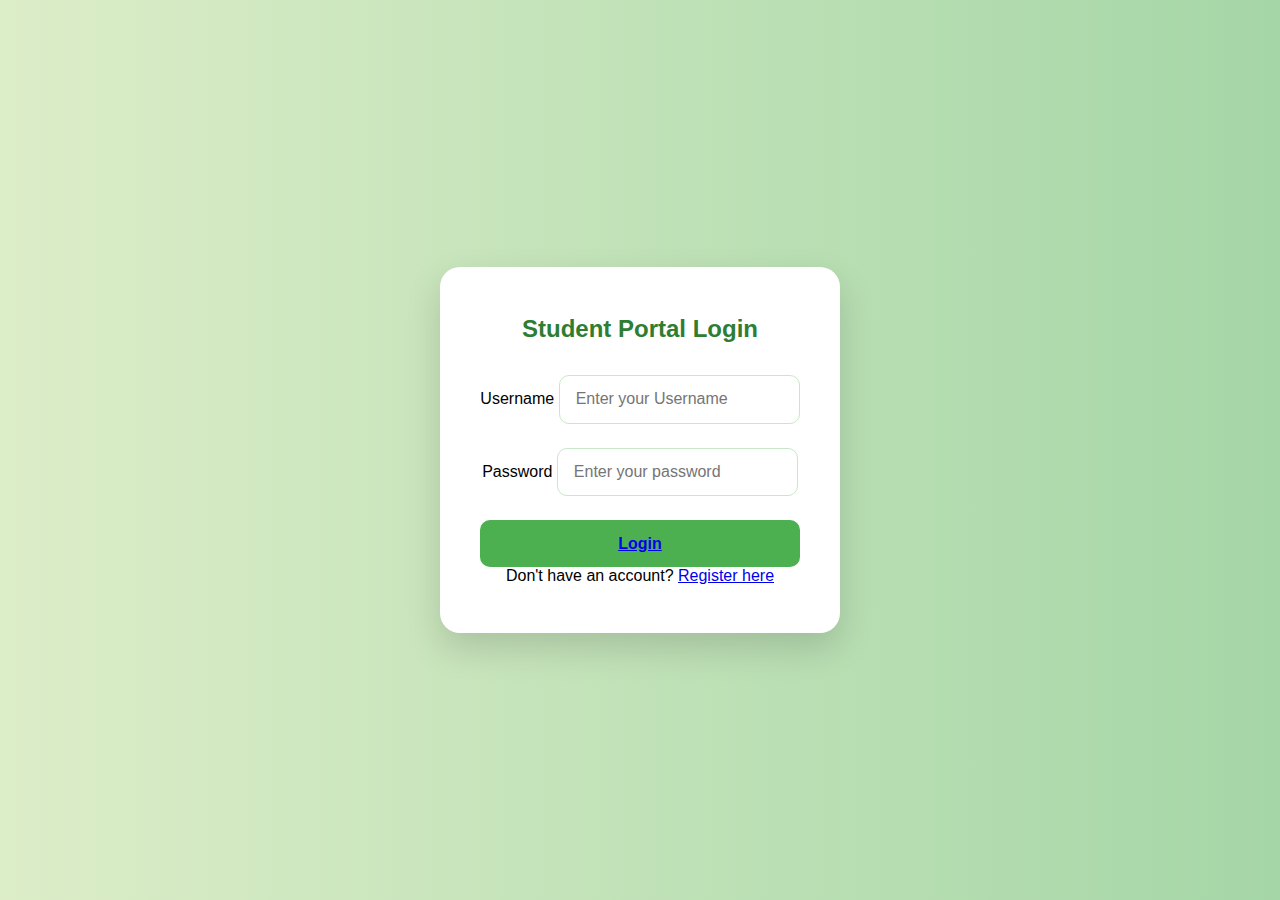
<file: index.html>
<!DOCTYPE html>
<html lang="en">
<head>
  <meta charset="UTF-8" />
  <meta name="viewport" content="width=device-width, initial-scale=1.0"/>
  <title>Student Portal Login</title>
  <link rel="stylesheet" href="index.css">
</head>
<body>
  <div class="login-container">
    <h2>Student Portal Login</h2>
    <form action="dashboard.html" method="post">
      <div class="input-group">
        <label for="username">Username</label>
        <input type="text" id="username" name="username" placeholder="Enter your Username" required />
      </div>
      <div class="input-group">
        <label for="password">Password</label>
        <input type="password" id="password" name="password" placeholder="Enter your password" required />
      </div>
      <button class="Login" type="submit"><a href="dashboard.html">Login</a></button>
    </form>
    <div class="register-link">
      <p>Don't have an account? <a href="reg.html">Register here</a></p>
    </div>
  </div>
</body>
</html>
</file>
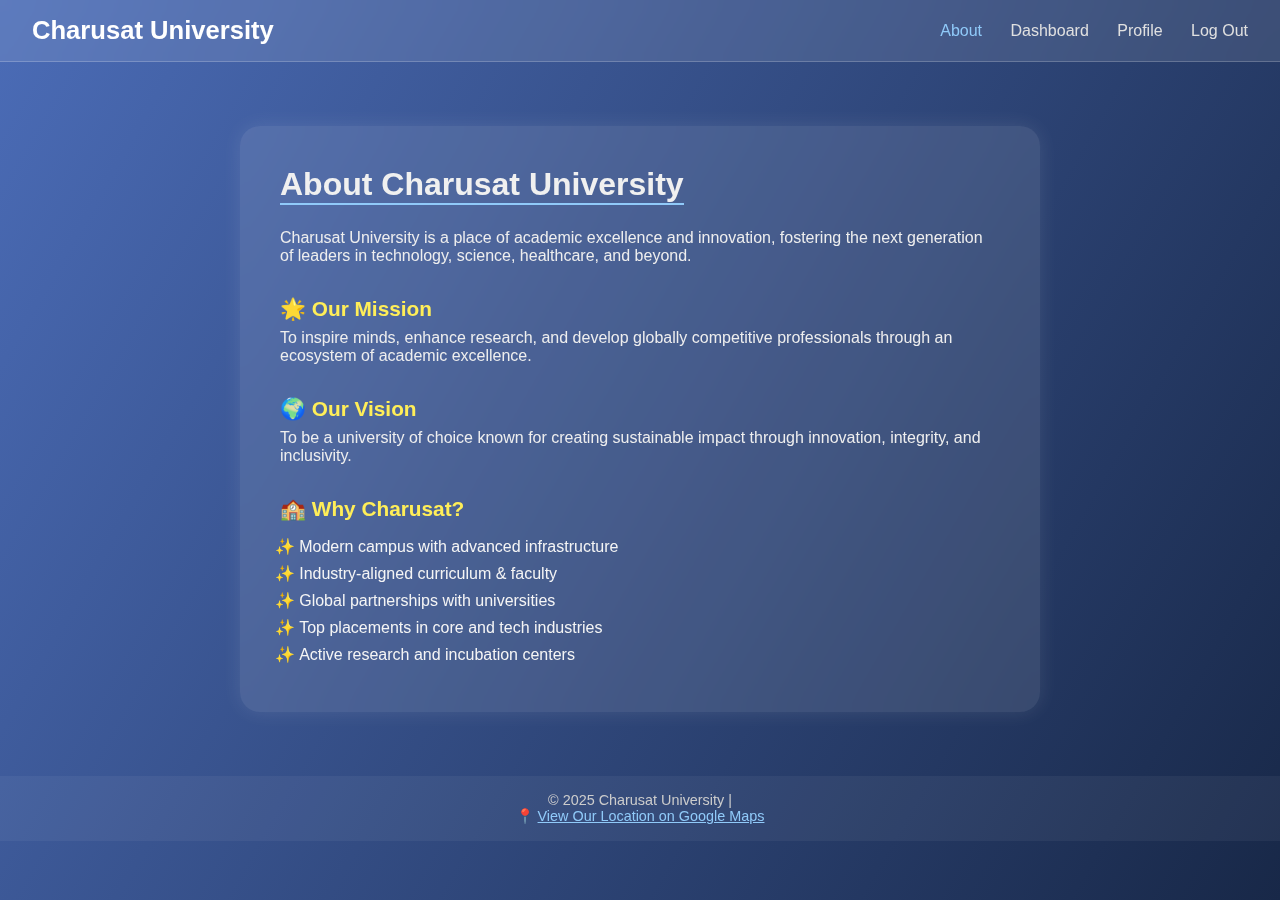
<file: aboutus.html>
<!DOCTYPE html>
<html lang="en">
<head>
  <meta charset="UTF-8" />
  <title>About Us - Charusat University</title>
  <link rel="stylesheet" href="aboutus.css" />
</head>
<body>
  <div class="background"></div>

  <header class="navbar">
    <h1>Charusat University</h1>
    <nav>
      
      <a href="aboutus.html" class="active">About</a>
      <a href="dashboard.html">Dashboard</a>
      <a href="studentprofile.html">Profile</a>
      <a href="index.html">Log Out</a>
    </nav>
  </header>

  <main class="glass-card">
    <h2>About Charusat University</h2>
    <p>Charusat University is a place of academic excellence and innovation, fostering the next generation of leaders in technology, science, healthcare, and beyond.</p>

    <h3>🌟 Our Mission</h3>
    <p>To inspire minds, enhance research, and develop globally competitive professionals through an ecosystem of academic excellence.</p>

    <h3>🌍 Our Vision</h3>
    <p>To be a university of choice known for creating sustainable impact through innovation, integrity, and inclusivity.</p>

    <h3>🏫 Why Charusat?</h3>
    <ul>
      <li>Modern campus with advanced infrastructure</li>
      <li>Industry-aligned curriculum & faculty</li>
      <li>Global partnerships with universities</li>
      <li>Top placements in core and tech industries</li>
      <li>Active research and incubation centers</li>
    </ul>
  </main>

  <footer>
    <p>&copy; 2025 Charusat University | </p>
   
  
  <p>
    📍 <a href="https://www.bing.com/maps?q=charusat+university&FORM=HDRSC6&cp=22.602344%7E72.820494&lvl=16.0" target="_blank" style="color: #90caf9; text-decoration: underline;">
      View Our Location on Google Maps
    </a>
  </p>



  </footer>
</body>
</html>
</file>
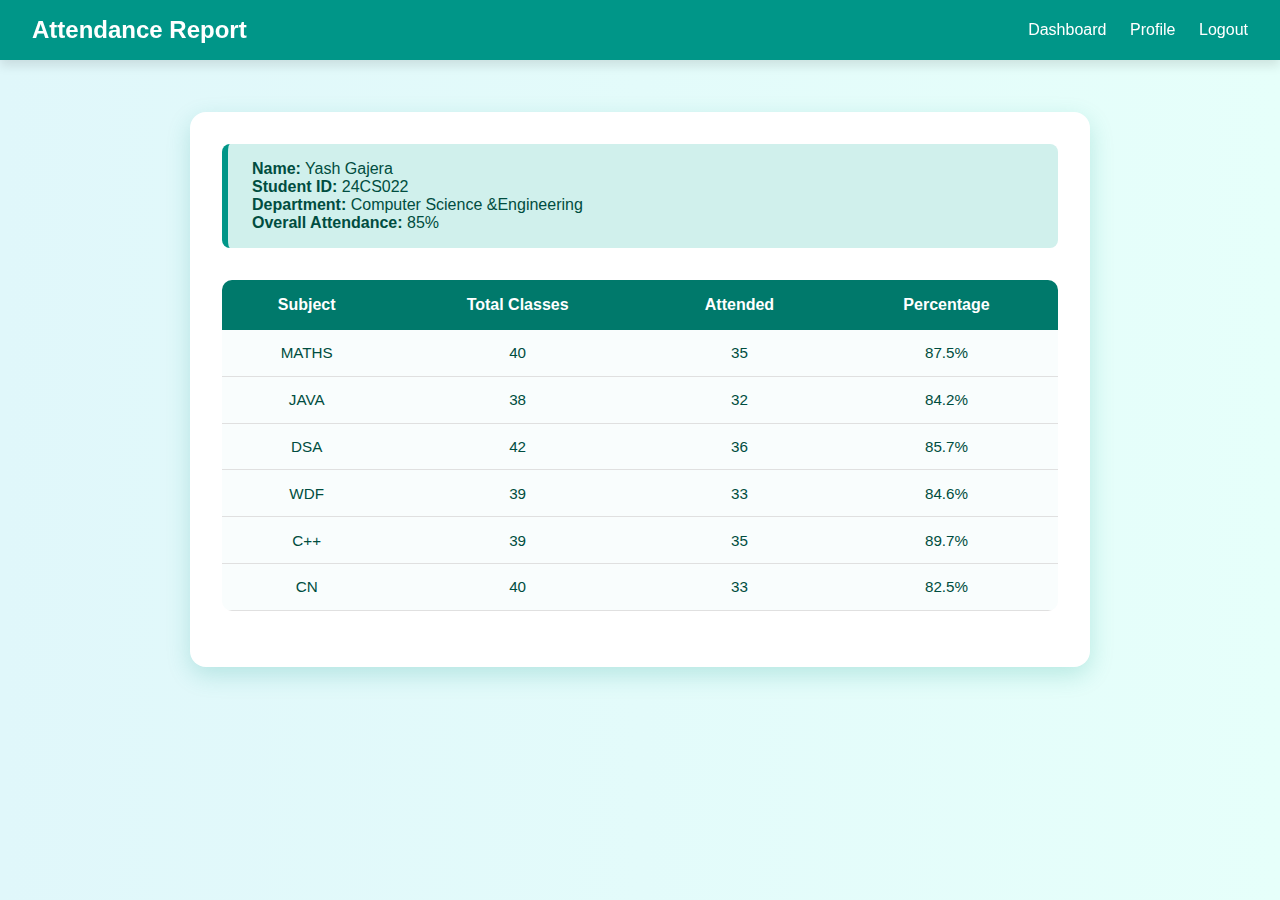
<file: attendance.html>
<!DOCTYPE html>
<html lang="en">
<head>
  <meta charset="UTF-8" />
  <meta name="viewport" content="width=device-width, initial-scale=1.0"/>
  <title>Attendance Report</title>
  <link rel="stylesheet" href="attendance.css" />
</head>
<body>
  <nav class="navbar">
    <h1>Attendance Report</h1>
    <div class="menu">
      <a href="dashboard.html">Dashboard</a>
      <a href="studentprofile.html">Profile</a>
      <a href="index.html">Logout</a>
    </div>
  </nav>

  <div class="attendance-container">
    <div class="student-info">
      <p><strong>Name:</strong> Yash Gajera</p>
      <p><strong>Student ID:</strong> 24CS022</p>
      <p><strong>Department:</strong> Computer Science &Engineering</p>
      <p><strong>Overall Attendance:</strong> 85%</p>
    </div>

    <table class="attendance-table">
      <thead>
        <tr>
          <th>Subject</th>
          <th>Total Classes</th>
          <th>Attended</th>
          <th>Percentage</th>
        </tr>
      </thead>
      <tbody>
        <tr>
          <td>MATHS</td>
          <td>40</td>
          <td>35</td>
          <td>87.5%</td>
        </tr>
        <tr>
          <td>JAVA</td>
          <td>38</td>
          <td>32</td>
          <td>84.2%</td>
        </tr>
        <tr>
          <td>DSA</td>
          <td>42</td>
          <td>36</td>
          <td>85.7%</td>
        </tr>
        <tr>
          <td>WDF</td>
          <td>39</td>
          <td>33</td>
          <td>84.6%</td>
        </tr>
        <tr>
          <td>C++</td>
          <td>39</td>
          <td>35</td>
          <td>89.7%</td>
        </tr>
        <tr>
          <td>CN</td>
          <td>40</td>
          <td>33</td>
          <td>82.5%</td>
        </tr>
      </tbody>
    </table>
  </div>
</body>
</html>
</file>
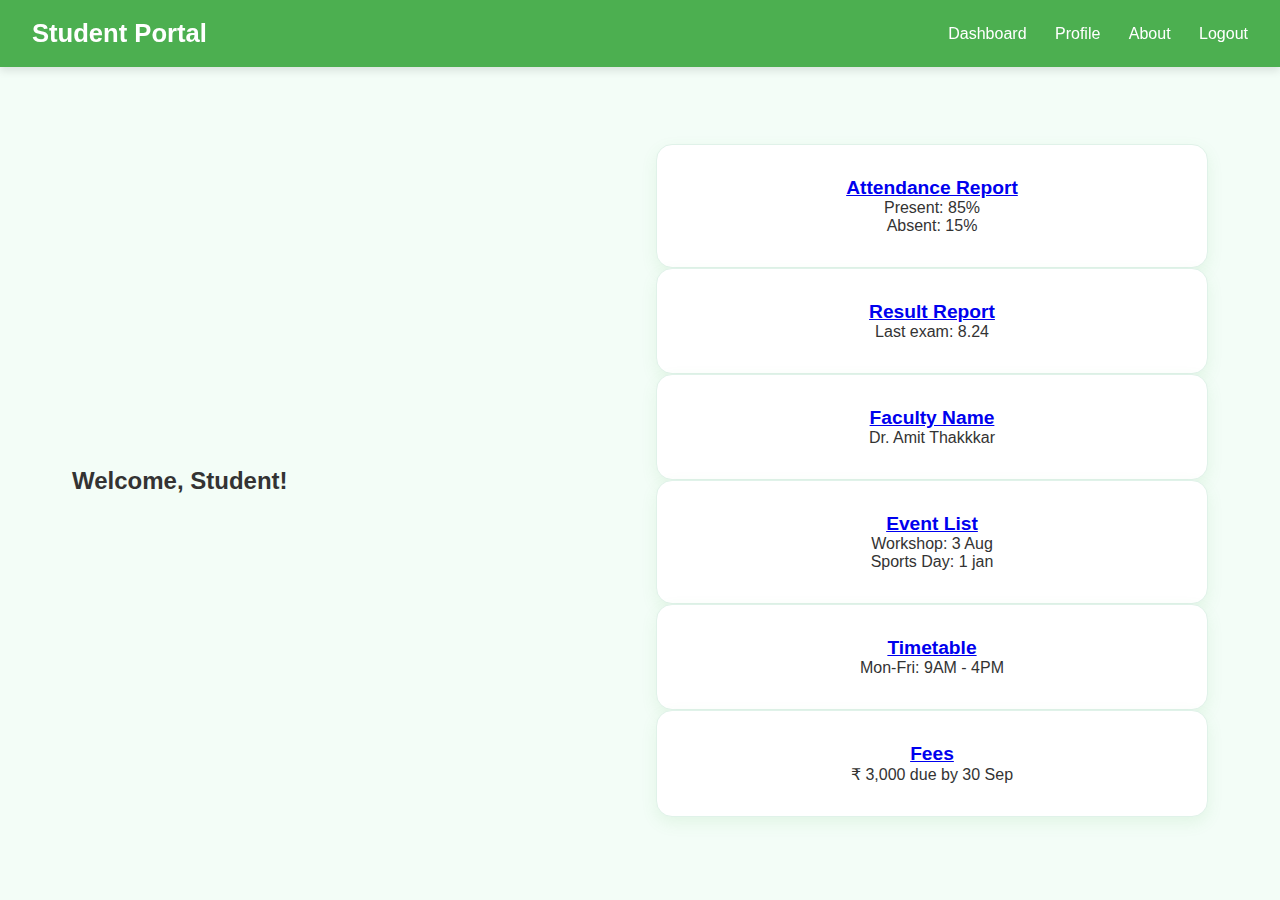
<file: dashboard.html>
<!DOCTYPE html>
<html lang="en">
<head>
  <meta charset="UTF-8" />
  <meta name="viewport" content="width=device-width, initial-scale=1.0"/>
  <title>Student Dashboard</title>
  <link rel="stylesheet" href="dashboard.css" />
</head>
<body>
  <nav class="navbar">
    <h1>Student Portal</h1>
    <div class="menu">
      <a href="dashboard.html">Dashboard</a>
      <a href="studentprofile.html"> Profile</a>

      <a href="aboutus.html" class="active">About</a>
      <a href="index.html">Logout</a>
    </div>
  </nav>

  <div class="dashboard-container">
    <h2 class="Heading">Welcome, Student!</h2>
    <div class="cards">
      <div class="card">
        <h3 ><a href = "attendance.html">Attendance Report</a> </h3>
        <p>Present: 85%<br>Absent: 15%</p>
      </div>
      <div class="card">
        <h3><a href = "result.html">Result Report</a></h3>
        <p>Last exam: 8.24<br>
      </div>
      <div class="card">
        <h3><a href  = "facultydetails.html">Faculty Name</a></h3>
        <p>Dr. Amit Thakkkar</p>
      </div>
      <div class="card">
        <h3><a href = "event.html">Event List</a></h3>
        <p>Workshop: 3 Aug<br>Sports Day: 1 jan</p>
      </div>
      <div class="card">
        <h3><a href = "timetable.html">Timetable</a></h3>
        <p>Mon-Fri: 9AM - 4PM</p>
      </div>
      <div class="card">
        <h3><a href="fees.html"> Fees</a></h3>
        <p>₹ 3,000 due by 30 Sep</p>
      </div>
    </div>
  </div>
</body>
</html>
</file>
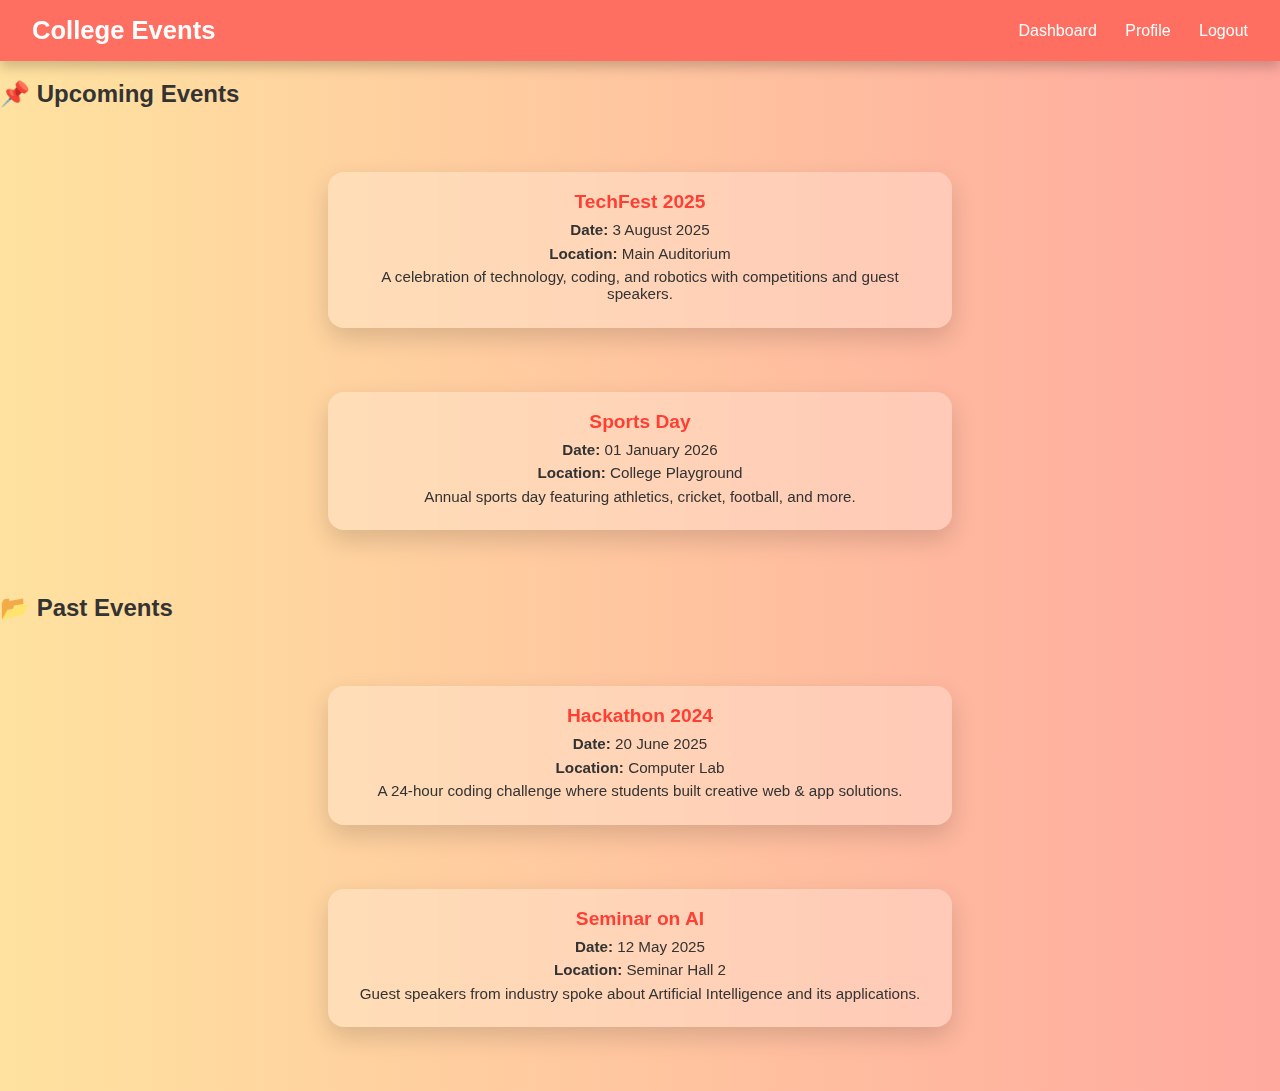
<file: event.html>
<!DOCTYPE html>
<html lang="en">
<head>
  <meta charset="UTF-8" />
  <meta name="viewport" content="width=device-width, initial-scale=1.0"/>
  <title>College Event List</title>
  <link rel="stylesheet" href="event.css" />
</head>
<body>
  <nav class="navbar">
    <h1>College Events</h1>
    <div class="menu">
      <a href="dashboard.html">Dashboard</a>
      <a href="studentprofile.html">Profile</a>
      <a href="index.html">Logout</a>
    </div>
  </nav>

  <div class="events-container">
    <section class="event-section">
      <h2>📌 Upcoming Events</h2>
      <div class="event-card">
        <h3>TechFest 2025</h3>
        <p><strong>Date:</strong> 3 August 2025</p>
        <p><strong>Location:</strong> Main Auditorium</p>
        <p>A celebration of technology, coding, and robotics with competitions and guest speakers.</p>
      </div>

      <div class="event-card">
        <h3>Sports Day</h3>
        <p><strong>Date:</strong> 01 January 2026</p>
        <p><strong>Location:</strong> College Playground</p>
        <p>Annual sports day featuring athletics, cricket, football, and more.</p>
      </div>
    </section>

    <section class="event-section">
      <h2>📂 Past Events</h2>
      <div class="event-card past">
        <h3>Hackathon 2024</h3>
        <p><strong>Date:</strong> 20 June 2025</p>
        <p><strong>Location:</strong> Computer Lab</p>
        <p>A 24-hour coding challenge where students built creative web & app solutions.</p>
      </div>

      <div class="event-card past">
        <h3>Seminar on AI</h3>
        <p><strong>Date:</strong> 12 May 2025</p>
        <p><strong>Location:</strong> Seminar Hall 2</p>
        <p>Guest speakers from industry spoke about Artificial Intelligence and its applications.</p>
      </div>
    </section>
  </div>
</body>
</html>
</file>
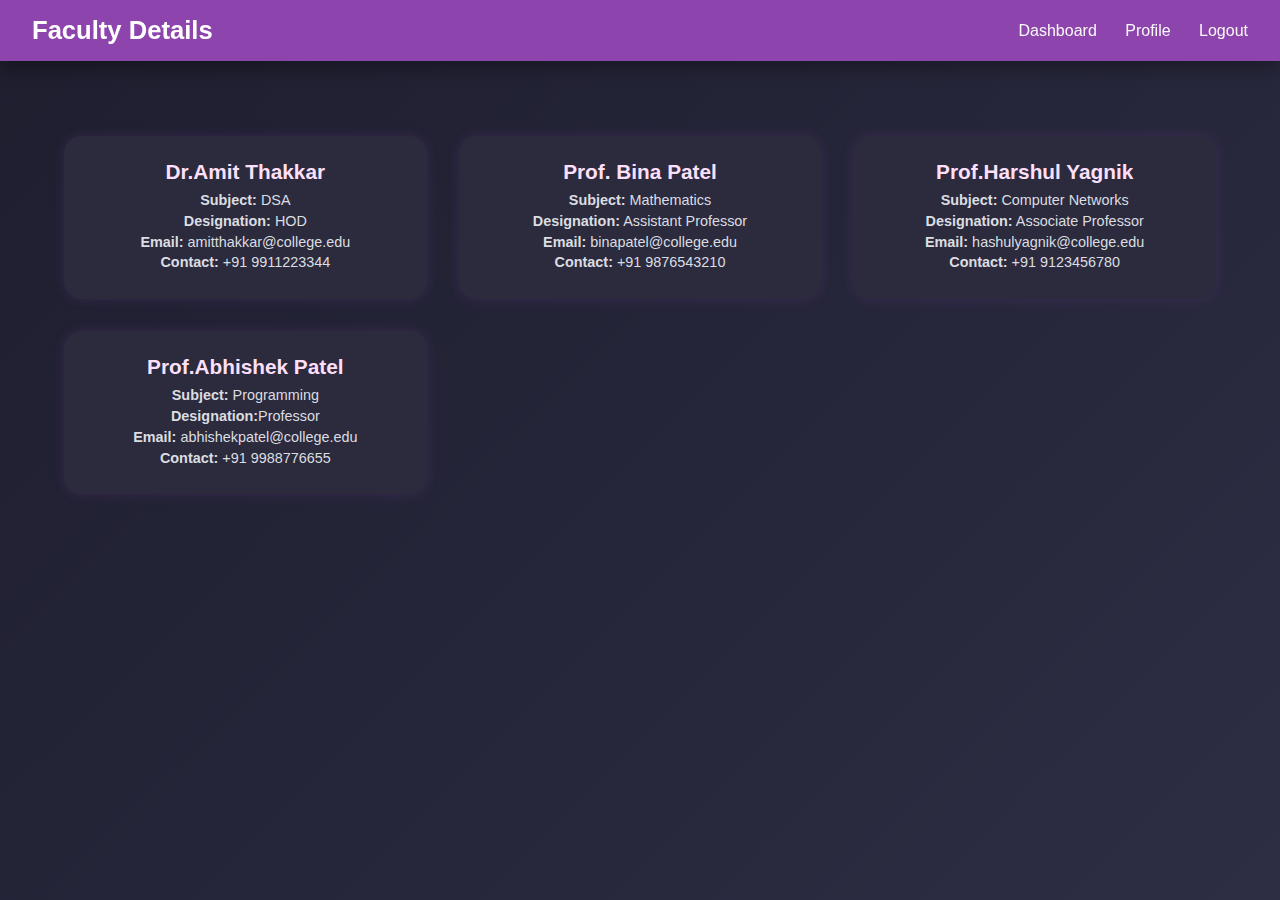
<file: facultydetails.html>
<!DOCTYPE html>
<html lang="en">
<head>
  <meta charset="UTF-8" />
  <meta name="viewport" content="width=device-width, initial-scale=1.0"/>
  <title>Faculty Details</title>
  <link rel="stylesheet" href="facultydetails.css" />
</head>
<body>
  <nav class="navbar">
    <h1>Faculty Details</h1>
    <div class="menu">
      <a href="dashboard.html">Dashboard</a>
      <a href="studentprofile.html">Profile</a>
      <a href="index.html">Logout</a>
    </div>
  </nav>


  <div class="faculty-container">
    <div class="faculty-card">
      <h3>Dr.Amit Thakkar</h3>
      <p><strong>Subject:</strong> DSA</p>
      <p><strong>Designation:</strong> HOD</p>
      <p><strong>Email:</strong> amitthakkar@college.edu</p>
      <p><strong>Contact:</strong> +91 9911223344</p>
    </div>
    
    <div class="faculty-card">
      <h3>Prof. Bina Patel</h3>
      <p><strong>Subject:</strong> Mathematics</p>
      <p><strong>Designation:</strong> Assistant Professor</p>
      <p><strong>Email:</strong> binapatel@college.edu</p>
      <p><strong>Contact:</strong> +91 9876543210</p>
    </div>

    <div class="faculty-card">
      <h3>Prof.Harshul Yagnik</h3>
      <p><strong>Subject:</strong> Computer Networks</p>
      <p><strong>Designation:</strong> Associate Professor</p>
      <p><strong>Email:</strong> hashulyagnik@college.edu</p>
      <p><strong>Contact:</strong> +91 9123456780</p>
    </div>

    <div class="faculty-card">
      <h3>Prof.Abhishek Patel</h3>
      <p><strong>Subject:</strong> Programming</p>
      <p><strong>Designation:</strong>Professor</p>
      <p><strong>Email:</strong> abhishekpatel@college.edu</p>
      <p><strong>Contact:</strong> +91 9988776655</p>
    </div>

    
  </div>
</body>
</html>
</file>
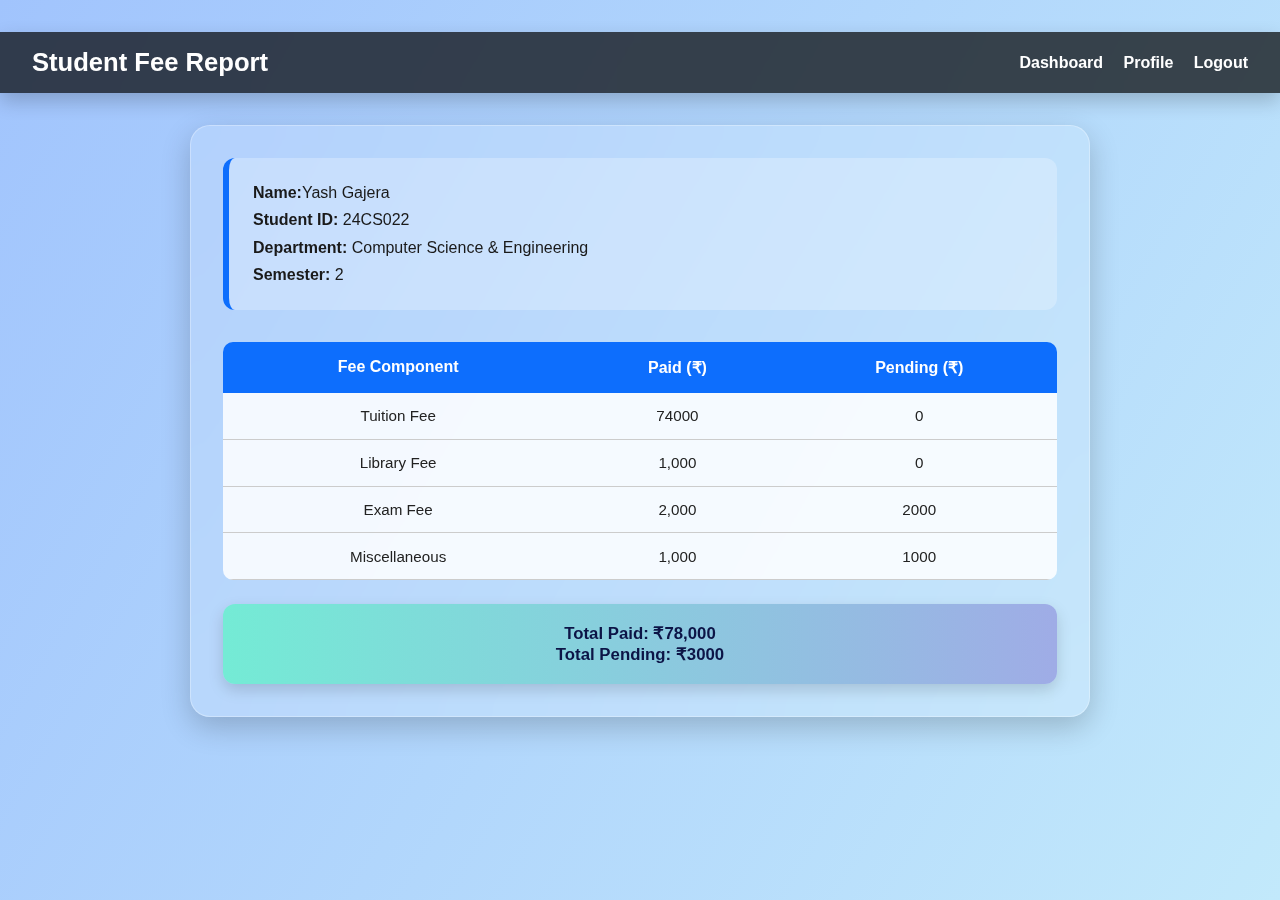
<file: fees.html>
<!DOCTYPE html>
<html lang="en">
<head>
  <meta charset="UTF-8" />
  <meta name="viewport" content="width=device-width, initial-scale=1.0" />
  <title>Student Fee Report</title>
  <link rel="stylesheet" href="fees.css" />
</head>
<body>
  <nav class="navbar">
    <h1>Student Fee Report</h1>
    <div class="menu">
      <a href="dashboard.html">Dashboard</a>
      <a href="studentprofile.html">Profile</a>
      <a href="index.html">Logout</a>
    </div>
  </nav>

  <div class="fees-container">
    <div class="student-info">
      <p><strong>Name:</strong>Yash Gajera</p>
      <p><strong>Student ID:</strong> 24CS022</p>
      <p><strong>Department:</strong> Computer Science & Engineering</p>
      <p><strong>Semester:</strong> 2</p>
    </div>

    <table class="fees-table">
      <thead>
        <tr>
          <th>Fee Component</th>
          <th>Paid (₹)</th>
          <th>Pending (₹)</th>
        </tr>
      </thead>
      <tbody>
        <tr>
          <td>Tuition Fee</td>
          <td>74000</td>
          <td>0</td>
        </tr>
        <tr>
          <td>Library Fee</td>
          <td>1,000</td>
          <td>0</td>
        </tr>
    
        <tr>
          <td>Exam Fee</td>
          <td>2,000</td>
          <td>2000</td>
        </tr>
        <tr>
          <td>Miscellaneous</td>
          <td>1,000</td>
          <td>1000</td>
        </tr>
      </tbody>
    </table>

    <div class="fee-summary">
      <p>Total Paid: ₹78,000</p>
      <p>Total Pending: ₹3000</p>
    </div>
  </div>
</body>
</html>
</file>
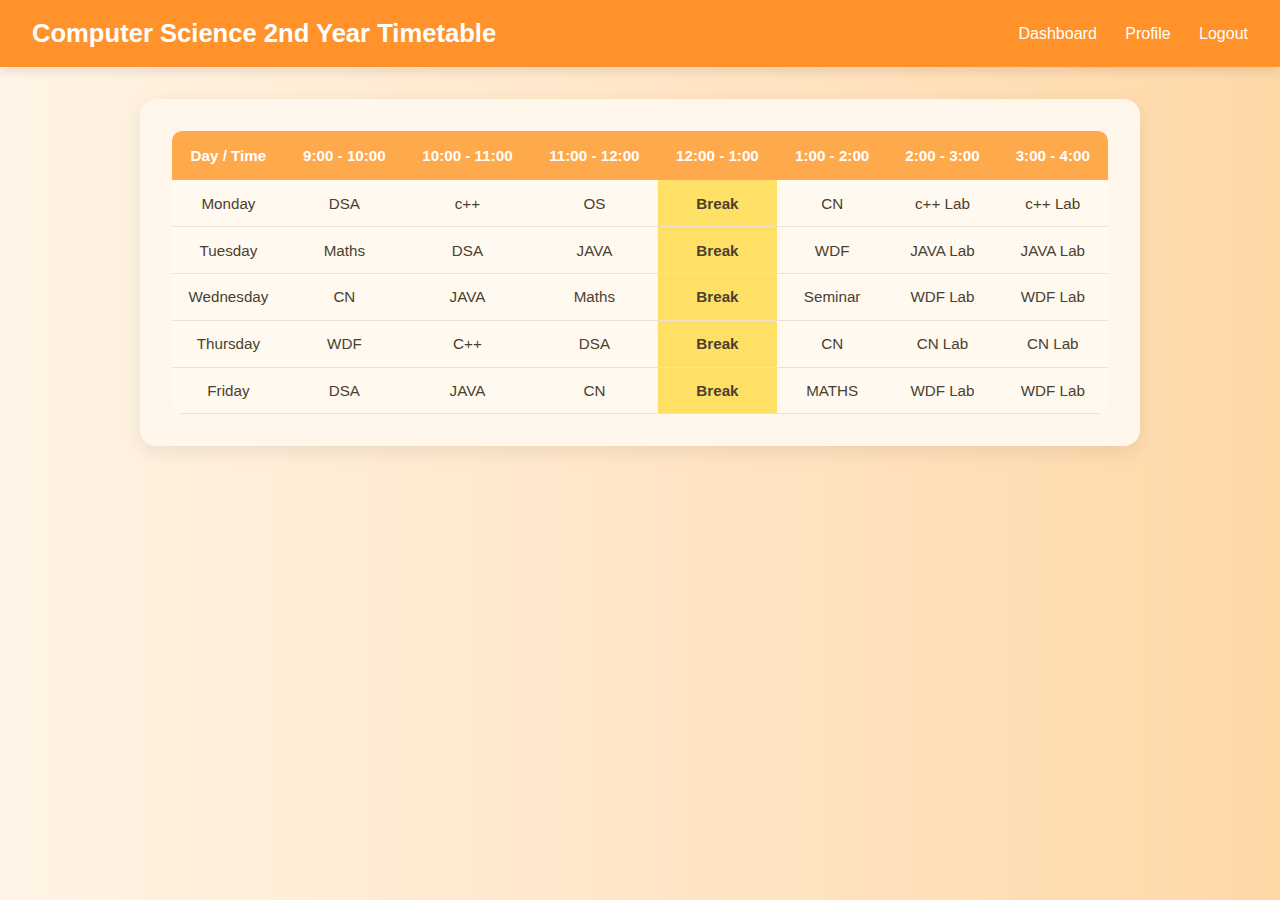
<file: timetable.html>
<!DOCTYPE html>
<html lang="en">
<head>
  <meta charset="UTF-8" />
  <meta name="viewport" content="width=device-width, initial-scale=1.0"/>
  <title>Student Timetable</title>
  <link rel="stylesheet" href="timetable.css" />
</head>
<body>
  <nav class="navbar">
    <h1>Computer Science 2nd Year Timetable</h1>
    <div class="menu">
      <a href="dashboard.html">Dashboard</a>
      <a href="studentprofile.html">Profile</a>
      <a href="index.html">Logout</a>
    </div>
  </nav>

  <div class="timetable-container">
    <table class="timetable">
      <thead>
        <tr>
          <th>Day / Time</th>
          <th>9:00 - 10:00</th>
          <th>10:00 - 11:00</th>
          <th>11:00 - 12:00</th>
          <th>12:00 - 1:00</th>
          <th>1:00 - 2:00</th>
          <th>2:00 - 3:00</th>
          <th>3:00 - 4:00</th>
        </tr>
      </thead>
      <tbody>
        <tr>
          <td>Monday</td>
          <td>DSA</td>
          <td>c++</td>
          <td>OS</td>
          <td>Break</td>
          <td>CN</td>
          <td>c++ Lab</td>
          <td>c++ Lab</td>
        </tr>
        <tr>
          <td>Tuesday</td>
          <td>Maths</td>
          <td>DSA</td>
          <td>JAVA</td>
          <td>Break</td>
          <td>WDF</td>
          <td>JAVA Lab</td>
          <td>JAVA Lab</td>
        </tr>
        <tr>
          <td>Wednesday</td>
          <td>CN</td>
          <td>JAVA</td>
          <td>Maths</td>
          <td>Break</td>
          <td>Seminar</td>
          <td>WDF Lab</td>
          <td>WDF Lab</td>
        </tr>
        <tr>
          <td>Thursday</td>
          <td>WDF</td>
          <td>C++</td>
          <td>DSA</td>
          <td>Break</td>
          <td>CN</td>
          <td>CN Lab</td>
          <td>CN Lab</td>
        </tr>
        <tr>
          <td>Friday</td>
          <td>DSA</td>
          <td>JAVA</td>
          <td>CN</td>
          <td>Break</td>
          <td>MATHS</td>
          <td>WDF Lab</td>
          <td>WDF Lab</td>
        </tr>
      </tbody>
    </table>
  </div>
</body>
</html>
</file>
<file: index.css>
/* Reset */
* {
  margin: 0;
  padding: 0;
  box-sizing: border-box;
}

body {
  font-family: 'Segoe UI', sans-serif;
  background: linear-gradient(to right, #dcedc8, #a5d6a7);
  min-height: 100vh;
  display: flex;
  justify-content: center;
  align-items: center;
}

/* Login Container */
.login-container {
  background: #ffffff;
  padding: 3rem 2.5rem;
  border-radius: 20px;
  box-shadow: 0 15px 35px rgba(0, 0, 0, 0.15);
  max-width: 400px;
  width: 100%;
  text-align: center;
}

.login-container h2 {
  margin-bottom: 2rem;
  color: #2e7d32;
}

form {
  display: flex;
  flex-direction: column;
}

input[type="text"],
input[type="password"] {
  padding: 0.9rem 1rem;
  margin-bottom: 1.5rem;
  border: 1px solid #c8e6c9;
  border-radius: 10px;
  font-size: 1rem;
  outline: none;
  transition: border-color 0.3s ease;
}

input[type="text"]:focus,
input[type="password"]:focus {
  border-color: #66bb6a;
}

button {
  padding: 0.9rem;
  background-color: #4caf50;
  color: white;
  font-size: 1rem;
  font-weight: bold;
  border: none;
  border-radius: 10px;
  cursor: pointer;
  transition: background 0.3s ease;
}

button:hover {
  background-color: #388e3c;
}

.footer {
  margin-top: 1.5rem;
  font-size: 0.9rem;
  color: #555;
}

@media (max-width: 480px) {
  .login-container {
    padding: 2rem 1.5rem;
  }

  input, button {
    font-size: 0.95rem;
  }
}
</file>
<file: aboutus.css>
/* Reset */
* {
  margin: 0;
  padding: 0;
  box-sizing: border-box;
}

body, html {
  height: 100%;
  font-family: 'Segoe UI', sans-serif;
  color: #fff;
  overflow-x: hidden;
}

/* Background Gradient */
.background {
  position: fixed;
  top: 0;
  left: 0;
  width: 100%;
  height: 100%;
  background: linear-gradient(120deg, #4b6cb7, #182848);
  z-index: -1;
}

/* Navbar */
.navbar {
  background: rgba(255, 255, 255, 0.1);
  backdrop-filter: blur(10px);
  padding: 1rem 2rem;
  display: flex;
  justify-content: space-between;
  align-items: center;
  position: sticky;
  top: 0;
  z-index: 10;
  border-bottom: 1px solid rgba(255, 255, 255, 0.2);
}

.navbar h1 {
  font-size: 1.6rem;
  color: #fff;
}

.navbar nav a {
  color: #e0e0e0;
  text-decoration: none;
  margin-left: 1.5rem;
  font-weight: 500; 
  transition: color 0.3s;
}

.navbar nav a:hover,
.navbar nav a.active {
  color: #90caf9;
}

/* Glass Card */
.glass-card {
  max-width: 800px;
  margin: 4rem auto;
  background: rgba(255, 255, 255, 0.1);
  backdrop-filter: blur(14px);
  padding: 2.5rem;
  border-radius: 20px;
  box-shadow: 0 0 20px rgba(255, 255, 255, 0.1);
  color: #f0f0f0;
}

.glass-card h2 {
  font-size: 2rem;
  margin-bottom: 1rem;
  border-bottom: 2px solid #90caf9;
  display: inline-block;
}

.glass-card h3 {
  margin-top: 2rem;
  font-size: 1.3rem;
  color: #ffee58;
}

.glass-card p {
  margin-top: 0.5rem;
  font-size: 1rem;
  color: #eeeeee;
}

.glass-card ul {
  margin-top: 1rem;
  padding-left: 1.2rem;
}

.glass-card ul li {
  margin-bottom: 0.5rem;
  list-style-type: "✨ ";
  color: #f5f5f5;
}

/* Footer */
footer {
  text-align: center;
  padding: 1rem;
  background: rgba(255, 255, 255, 0.05);
  font-size: 0.9rem;
  color: #ccc;
  margin-top: 3rem;
}

/* Media Queries for Responsiveness */

/* Tablets and larger phones (e.g., iPad, large Android phones) */
@media (max-width: 768px) {
  .navbar {
    flex-direction: column;
    padding: 1rem;
  }

  .navbar h1 {
    margin-bottom: 1rem;
    font-size: 1.4rem;
  }

  .navbar nav a {
    margin: 0 0.8rem;
    font-size: 0.95rem;
  }

  .glass-card {
    margin: 2rem auto;
    padding: 1.8rem;
    max-width: 90%; /* Adjust max-width for smaller screens */
  }

  .glass-card h2 {
    font-size: 1.7rem;
  }

  .glass-card h3 {
    font-size: 1.2rem;
  }

  .glass-card p {
    font-size: 0.95rem;
  }

  .glass-card ul {
    padding-left: 1rem;
  }

  .glass-card ul li {
    font-size: 0.9rem;
  }
}

/* Smaller phones (e.g., iPhone SE, older Android phones) */
@media (max-width: 480px) {
  .navbar {
    padding: 0.8rem;
  }

  .navbar h1 {
    font-size: 1.2rem;
  }

  .navbar nav {
    display: flex;
    flex-wrap: wrap; /* Allow links to wrap */
    justify-content: center;
  }

  .navbar nav a {
    margin: 0.5rem 0.5rem;
    font-size: 0.85rem;
  }

  .glass-card {
    margin: 1.5rem 1rem; /* More margin on smaller screens */
    padding: 1.5rem;
    border-radius: 15px; /* Slightly smaller border-radius */
  }

  .glass-card h2 {
    font-size: 1.5rem;
  }

  .glass-card h3 {
    font-size: 1.1rem;
  }

  .glass-card p {
    font-size: 0.9rem;
  }

  .glass-card ul {
    padding-left: 0.8rem;
  }

  .glass-card ul li {
    font-size: 0.85rem;
  }

  footer {
    padding: 0.8rem;
    font-size: 0.8rem;
  }
}
</file>
<file: attendance.css>
/* Reset */
* {
  margin: 0;
  padding: 0;
  box-sizing: border-box;
}

body {
  font-family: 'Segoe UI', sans-serif;
  background: linear-gradient(to right, #e0f7fa, #e6fffa);
  color: #004d40;
  padding-top: 5rem;
  min-height: 100vh;
}

/* Navbar */
.navbar {
  position: fixed;
  top: 0;
  width: 100%;
  background: #009688;
  color: white;
  padding: 1rem 2rem;
  display: flex;
  justify-content: space-between;
  align-items: center;
  z-index: 100;
  box-shadow: 0 6px 10px rgba(0, 0, 0, 0.1);
}

.navbar h1 {
  font-size: 1.5rem;
}

.menu a {
  color: #fff;
  margin-left: 1.2rem;
  text-decoration: none;
  font-weight: 500;
  transition: color 0.3s;
}

.menu a:hover {
  color: #c8f7f0;
}

/* Attendance Container */
.attendance-container {
  max-width: 900px;
  margin: 2rem auto;
  padding: 2rem;
  background: #ffffff;
  border-radius: 16px;
  box-shadow: 0 8px 25px rgba(0, 150, 136, 0.2);
}

/* Student Info */
.student-info {
  background-color: #d0f0ec;
  padding: 1rem 1.5rem;
  border-left: 6px solid #009688;
  border-radius: 8px;
  margin-bottom: 2rem;
  color: #004d40;
}

/* Attendance Table */
.attendance-table {
  width: 100%;
  border-collapse: collapse;
  margin-bottom: 1.5rem;
  border-radius: 10px;
  overflow: hidden;
  text-align: center;
}

.attendance-table th {
  background: #00796b;
  color: white;
  padding: 1rem;
  font-size: 1rem;
}

.attendance-table td {
  padding: 0.9rem;
  background: #f9fdfd;
  border-bottom: 1px solid #e0e0e0;
  font-size: 0.95rem;
  transition: background 0.3s;
}

.attendance-table tr:hover td {
  background-color: #e0f2f1;
}

/* Status Colors */
.status-present {
  color: green;
  font-weight: bold;
}

.status-absent {
  color: red;
  font-weight: bold;
}

/* Summary Box */
.summary {
  background: #d7fbe8;
  color: #00695c;
  padding: 1rem 1.5rem;
  border-radius: 10px;
  font-weight: bold;
  text-align: center;
  box-shadow: 0 4px 10px rgba(0,0,0,0.1);
}

/* Responsive */
@media (max-width: 768px) {
  .attendance-container {
    padding: 1rem;
    width: 90%;
  }

  .attendance-table th,
  .attendance-table td {
    font-size: 0.85rem;
    padding: 0.6rem;
  }
}
</file>
<file: dashboard.css>
/* Reset */
* {
  margin: 0;
  padding: 0;
  box-sizing: border-box;
}

body {
  font-family: 'Segoe UI', sans-serif;
  background: #f3fdf7;
  color: #333;
  min-height: 100vh;
  padding-top: 5rem;
}

/* Navbar */
.navbar {
  position: fixed;
  top: 0;
  width: 100%;
  background: #4caf50;
  color: white;
  padding: 1.2rem 2rem;
  display: flex;
  justify-content: space-between;
  align-items: center;
  z-index: 10;
  box-shadow: 0 4px 8px rgba(0,0,0,0.1);
}

.navbar h1 {
  font-size: 1.6rem;
}

.menu a {
  color: #fff;
  text-decoration: none;
  margin-left: 1.5rem;
  font-weight: 500;
  transition: color 0.3s ease;
}

.menu a:hover {
  color: #c8f0c8;
}

/* Dashboard Container */
.dashboard-container {
  max-width: 1200px;
  margin: 2rem auto;
  padding: 2rem;
  display: grid;
  grid-template-columns: repeat(auto-fit, minmax(260px, 1fr));
  gap: 2rem;
  align-items: center;
}



/* Card Style */
.card {
  background: #ffffff;
  border-radius: 16px;
  padding: 2rem;
  text-align: center;
  box-shadow: 0 6px 16px rgba(76, 175, 80, 0.1);
  border: 1px solid #e0f2e9;
  transition: transform 0.3s ease, box-shadow 0.3s ease;
}

.card:hover {
  transform: translateY(-6px);
  box-shadow: 0 10px 24px rgba(76, 175, 80, 0.15);
}

.card i {
  font-size: 2.5rem;
  color: #4caf50;
  margin-bottom: 1rem;
}

.card h3 {
  font-size: 1.2rem;
  color: #2e7d32;
}

/* Responsive */
@media (max-width: 768px) {
  .navbar h1 {
    font-size: 1.3rem;
  }

  .menu a {
    font-size: 0.9rem;
  }
}
</file>
<file: event.css>
/* Reset */
* {
  margin: 0;
  padding: 0;
  box-sizing: border-box;
}

body {
  font-family: 'Segoe UI', sans-serif;
  background: linear-gradient(to right, #ffe29f, #ffa99f);
  min-height: 100vh;
  padding-top: 5rem;
  color: #333;
  overflow-x: hidden;
  align-content: center;
}

/* Navbar */
.navbar {
  position: fixed;
  top: 0;
  width: 100%;
  background: #ff6f61;
  color: #fff;
  padding: 1rem 2rem;
  display: flex;
  justify-content: space-between;
  align-items: center;
  z-index: 1000;
  box-shadow: 0 6px 12px rgba(0, 0, 0, 0.2);
}

.navbar h1 {
  font-size: 1.6rem;
}

.menu a {
  color: #fff;
  text-decoration: none;
  margin-left: 1.5rem;
  font-weight: 500;
  transition: color 0.3s ease;
}

.menu a:hover {
  color: #ffe0e0;
}

/* Container */
.event-container {
  max-width: 1100px;
  margin: 2rem auto;
  padding: 1.5rem;
  flex-wrap: wrap;
  gap: 2rem;
  display: flex;
  justify-content: center;

  
}

/* Section Titles */
.section {
  width: 100%;
  margin-bottom: 1rem;
}

.section h2 {
  font-size: 1.4rem;
  margin-bottom: 0.8rem;
  color: #8b1e3f;
  border-left: 4px solid #8b1e3f;
  padding-left: 1rem;
}

/* Event Card */
.event-card {
  background: rgba(255, 255, 255, 0.25);
  backdrop-filter: blur(10px);
  border-radius: 16px;
  padding: 1.2rem;
  width: calc(50% - 1rem);
  box-shadow: 0 10px 25px rgba(0, 0, 0, 0.15);
  position: relative;
  transition: transform 0.3s ease;
  text-align: center;
  margin: 4rem auto;
}

.event-card:hover {
  transform: translateY(-8px);
}

.event-card h3 {
  margin-bottom: 0.5rem;
  font-size: 1.2rem;
  color: #ff3f34;
}

.event-card p {
  font-size: 0.95rem;
  margin-bottom: 0.4rem;
}

.event-date {
  font-size: 0.85rem;
  color: #666;
}

.tag {
  position: absolute;
  top: 1rem;
  right: 1rem;
  background: #ff6b81;
  color: #fff;
  padding: 0.3rem 0.7rem;
  border-radius: 12px;
  font-size: 0.75rem;
  font-weight: bold;
}

.tag.upcoming {
  background: #20bf6b;
}

.tag.past {
  background: #eb4d4b;
}

/* Responsive */
@media (max-width: 768px) {
  .event-card {
    width: 100%;
  }

  .navbar h1 {
    font-size: 1.2rem;
  }
}
</file>
<file: facultydetails.css>
/* Reset */
* {
  margin: 0;
  padding: 0;
  box-sizing: border-box;
}

body {
  font-family: 'Segoe UI', sans-serif;
  background: linear-gradient(135deg, #1e1e2f, #2d2d44);
  color: #f5f5f5;
  min-height: 100vh;
  padding-top: 5rem;
  overflow-x: hidden;
}

/* Navbar */
.navbar {
  position: fixed;
  top: 0;
  width: 100%;
  background: #8e44ad;
  padding: 1rem 2rem;
  display: flex;
  justify-content: space-between;
  align-items: center;
  z-index: 999;
  box-shadow: 0 8px 16px rgba(0, 0, 0, 0.3);
}

.navbar h1 {
  font-size: 1.6rem;
  color: white;
}

.menu a {
  color: #f8f8f8;
  text-decoration: none;
  margin-left: 1.5rem;
  font-weight: 500;
  transition: color 0.3s ease;
}

.menu a:hover {
  color: #ff9ff3;
}

/* Faculty Container */
.faculty-container {
  max-width: 1200px;
  margin: 2rem auto;
  padding: 1.5rem;
  display: grid;
  grid-template-columns: repeat(auto-fit, minmax(280px, 1fr));
  gap: 2rem;
}

/* Faculty Card */
.faculty-card {
  background: #2b2b3d;
  border-radius: 18px;
  padding: 1.5rem;
  text-align: center;
  box-shadow: 0 0 12px rgba(142, 68, 173, 0.2);
  transition: transform 0.4s ease, box-shadow 0.4s ease;
  position: relative;
  overflow: hidden;
}

.faculty-card:hover {
  transform: translateY(-10px);
  box-shadow: 0 0 20px rgba(142, 68, 173, 0.4);
}

/* Glowing Border Effect */
.faculty-card::before {
  content: '';
  position: absolute;
  top: -2px;
  left: -2px;
  right: -2px;
  bottom: -2px;
  background: linear-gradient(45deg, #a29bfe, #e056fd, #74b9ff);
  z-index: -1;
  filter: blur(8px);
  opacity: 0;
  transition: opacity 0.5s ease;
  border-radius: 20px;
}

.faculty-card:hover::before {
  opacity: 1;
}

.faculty-card img {
  width: 100px;
  height: 100px;
  border-radius: 50%;
  border: 3px solid #9b59b6;
  margin-bottom: 1rem;
  object-fit: cover;
}

.faculty-card h3 {
  color: #fcdff9;
  font-size: 1.3rem;
  margin-bottom: 0.5rem;
}

.faculty-card p {
  font-size: 0.9rem;
  margin-bottom: 0.3rem;
  color: #dcdde1;
}

/* Responsive */
@media (max-width: 768px) {
  .faculty-container {
    grid-template-columns: 1fr;
    padding: 1rem;
  }

  .navbar h1 {
    font-size: 1.3rem;
  }
}
</file>
<file: fees.css>
/* Reset */
* {
  margin: 0;
  padding: 0;
  box-sizing: border-box;
}

body {
  font-family: 'Segoe UI', sans-serif;
  background: linear-gradient(120deg, #a1c4fd, #c2e9fb);
  min-height: 100vh;
  padding: 2rem 0;
  color: #222;
}

/* Navbar */
.navbar {
  background: rgba(0, 0, 0, 0.7);
  color: white;
  padding: 1rem 2rem;
  display: flex;
  justify-content: space-between;
  align-items: center;
  backdrop-filter: blur(8px);
  box-shadow: 0 8px 20px rgba(0, 0, 0, 0.2);
}

.navbar h1 {
  font-size: 1.6rem;
}

.menu a {
  color: #ffffff;
  margin-left: 1rem;
  text-decoration: none;
  font-weight: bold;
  transition: all 0.3s ease;
}

.menu a:hover {
  color: #ffd700;
  text-shadow: 0 0 5px #ffd700;
}

/* Glass card container */
.fees-container {
  max-width: 900px;
  margin: 2rem auto;
  background: rgba(255, 255, 255, 0.15);
  border-radius: 20px;
  padding: 2rem;
  box-shadow: 0 10px 30px rgba(0, 0, 0, 0.2);
  backdrop-filter: blur(16px);
  border: 1px solid rgba(255, 255, 255, 0.3);
}

/* Student Info Block */
.student-info {
  background: rgba(255, 255, 255, 0.25);
  padding: 1rem 1.5rem;
  border-left: 6px solid #0d6efd;
  border-radius: 12px;
  margin-bottom: 2rem;
  color: #1a1a1a;
}

.student-info p {
  font-size: 1rem;
  margin: 0.6rem 0;
}

/* Fees Table */
.fees-table {
  width: 100%;
  border-collapse: collapse;
  border-radius: 10px;
  overflow: hidden;
  margin-bottom: 1.5rem;
}

.fees-table th {
  background: #0d6efd;
  color: white;
  padding: 1rem;
  font-size: 1rem;
}

.fees-table td {
  background: rgba(255, 255, 255, 0.85);
  padding: 0.9rem;
  text-align: center;
  font-size: 0.95rem;
  border-bottom: 1px solid #ccc;
  transition: background 0.3s;
}

.fees-table tr:hover td {
  background: #e3f2fd;
}

/* Summary Card */
.fee-summary {
  background: linear-gradient(to right, #74ebd5, #9face6);
  color: #0c1446;
  padding: 1.2rem;
  border-radius: 12px;
  font-size: 1.05rem;
  font-weight: 600;
  text-align: center;
  box-shadow: 0 6px 15px rgba(0,0,0,0.15);
}
</file>
<file: timetable.css>
/* Reset and Body */
* {
  margin: 0;
  padding: 0;
  box-sizing: border-box;
}

body {
  font-family: 'Segoe UI', sans-serif;
  background: linear-gradient(to right, #fff4e6, #ffd8a8);
  min-height: 100vh;
  color: #4b3f2f;
  padding-bottom: 2rem;
}

/* Navbar */
.navbar {
  background: #ff922b;
  color: #fff;
  padding: 1.2rem 2rem;
  display: flex;
  justify-content: space-between;
  align-items: center;
  box-shadow: 0 4px 10px rgba(0,0,0,0.1);
}

.navbar h1 {
  font-size: 1.6rem;
}

.menu a {
  color: #fff;
  margin-left: 1.5rem;
  text-decoration: none;
  font-weight: 500;
  transition: color 0.3s;
}

.menu a:hover {
  color: #fff3bf;
}

/* Timetable Container */
.timetable-container {
  max-width: 1000px;
  margin: 2rem auto;
  background: #fff7ec;
  padding: 2rem;
  border-radius: 16px;
  box-shadow: 0 6px 20px rgba(0,0,0,0.08);
}

/* Timetable Table */
.timetable {
  width: 100%;
  border-collapse: collapse;
  text-align: center;
  overflow: hidden;
  border-radius: 10px;
  font-size: 0.95rem;
}

.timetable th {
  background: #ffa94d;
  color: white;
  padding: 1rem;
  font-weight: bold;
}

.timetable td {
  background: #fff9f0;
  padding: 0.9rem;
  border-bottom: 1px solid #f0e0d0;
  transition: background 0.3s;
}

.timetable tbody tr:hover td {
  background: #ffe8cc;
}

/* Highlight lunch column */
.timetable td:nth-child(5) {
  background-color: #ffe066;
  font-weight: bold;
}

/* Responsive */
@media (max-width: 768px) {
  .navbar h1 {
    font-size: 1.2rem;
  }

  .timetable-container {
    padding: 1rem;
  }

  .timetable th, .timetable td {
    font-size: 0.85rem;
    padding: 0.6rem;
  }
}
</file>
